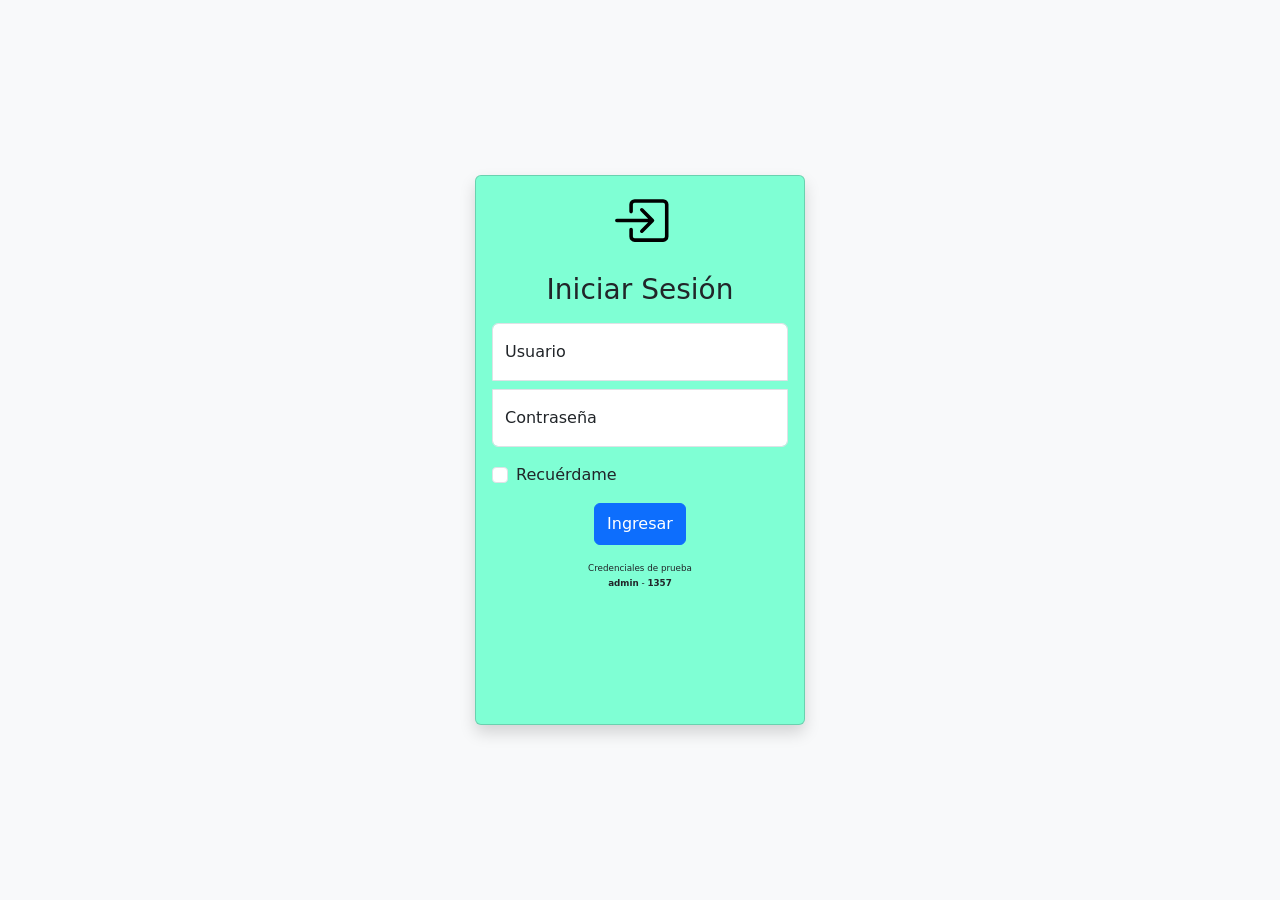
<file: index.html>
<!DOCTYPE html>
<html lang="es">

<head>
  <meta charset="UTF-8">
  <meta name="viewport" content="width=device-width, initial-scale=1.0">
  <title>Inicio de Sesión</title>
  <link href="https://cdn.jsdelivr.net/npm/bootstrap@5.3.0/dist/css/bootstrap.min.css" rel="stylesheet">
  <link rel="stylesheet" href="https://cdn.jsdelivr.net/npm/bootstrap-icons@1.10.5/font/bootstrap-icons.css">
  <link rel="stylesheet" href="css/style.css">
</head>

<body class="d-flex align-items-center py-4 bg-body-tertiary text-center">
  <main class="form-signin w-100 m-auto card shadow inicio_sesion">
    <form class="loginForm">
      <div class="text-center mb-4">
        <div id="logoContainer" style="width:72px; height:57px; display:flex; align-items:center; justify-content:center; margin:0 auto;">
          <img src="img/box-arrow-in-right.svg" alt="Logo" width="72" height="57">
        </div>
      </div>
      <h1 class="h3 mb-3 fw-normal">Iniciar Sesión</h1>
      <div class="form-floating mb-2">
        <input type="text" class="form-control" id="usuario" placeholder="Usuario">
        <label for="usuario">Usuario</label>
      </div>
      <div class="form-floating mb-3">
        <input type="password" class="form-control" id="contrasena" placeholder="Contraseña">
        <label for="contrasena">Contraseña</label>
      </div>
      <div class="form-check text-start my-3">
        <input class="form-check-input" type="checkbox" value="remember-me" id="checkDefault">
        <label class="form-check-label" for="checkDefault">Recuérdame</label>
      </div>
      <button class="btn btn-primary py-2" type="button" id="btnLogin">Ingresar</button>
      <div class="mensaje_credenciales" style="font-size: x-small;">
        <br>
        <small>Credenciales de prueba</small><br>
        <small><strong>admin</strong> - <strong>1357</strong></small>
      </div>
      <div id="alertContainer"></div>
    </form>
  </main>
  <script src="js/login.js"></script>
</body>

</html>
</file>
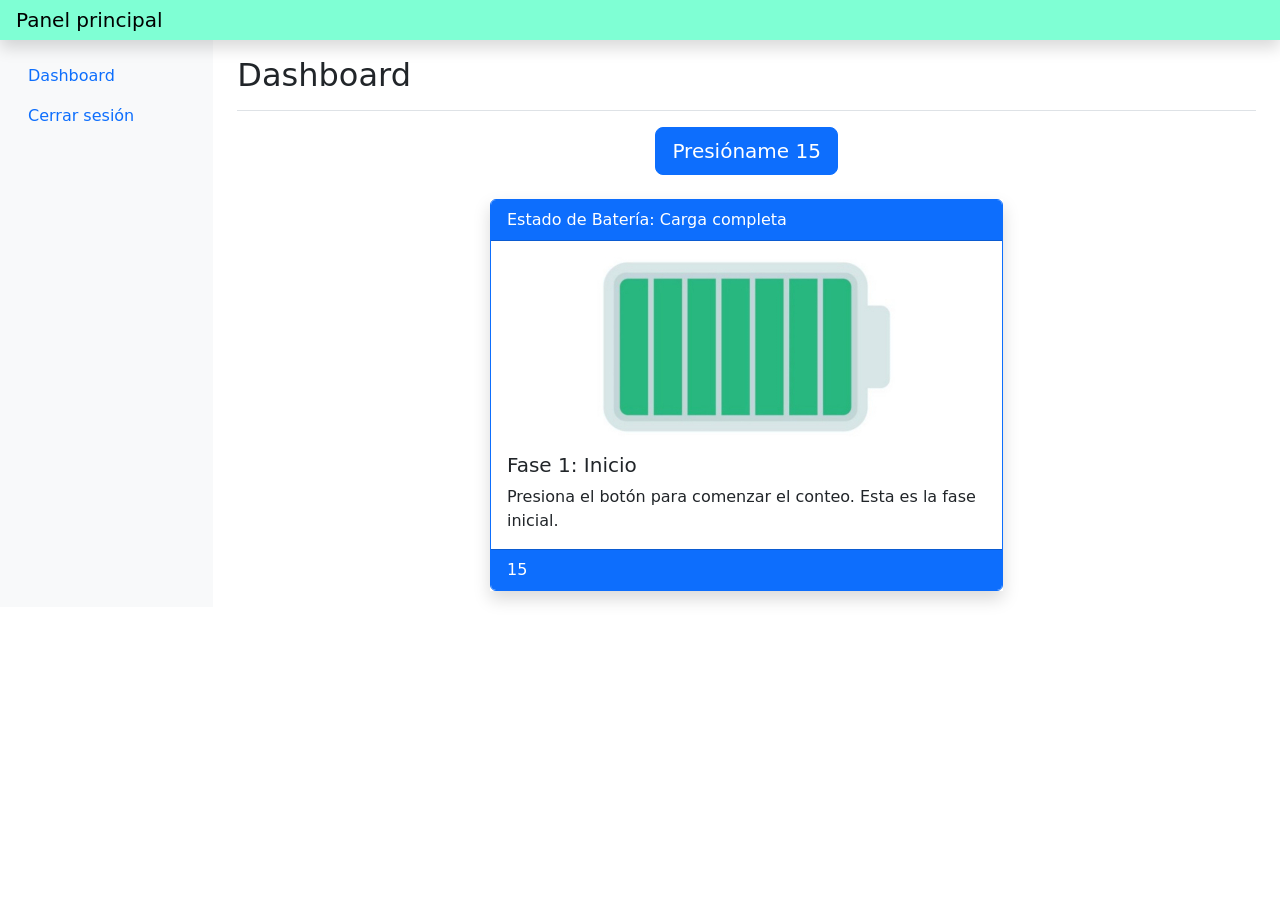
<file: dashboard.html>
<!DOCTYPE html>
<html lang="es">
<head>
  <meta charset="UTF-8">
  <meta name="viewport" content="width=device-width, initial-scale=1.0">
  <title>Dashboard</title>
  <link href="https://cdn.jsdelivr.net/npm/bootstrap@5.3.0/dist/css/bootstrap.min.css" rel="stylesheet">
  <link rel="stylesheet" href="css/style.css">
</head>
<body>
  <header class="navbar navbar-light sticky-top flex-md-nowrap p-0 shadow" style="background-color: aquamarine;">
    <a class="navbar-brand col-md-3 col-lg-2 me-0 px-3" href="#">Panel principal</a>
  </header>

  <div class="container-fluid">
    <div class="row">
      <nav id="sidebarMenu" class="col-md-3 col-lg-2 d-md-block bg-light sidebar collapse">
        <div class="position-sticky pt-3">
          <ul class="nav flex-column">
            <li class="nav-item">
              <a class="nav-link active" href="dashboard.html">
                <span data-feather="home"></span>
                Dashboard
              </a>
            </li>
            <li class="nav-item">
              <a class="nav-link" href="index.html">
                <span data-feather="file"></span>
                Cerrar sesión
              </a>
            </li>
          </ul>
        </div>
      </nav>

      <main class="col-md-9 ms-sm-auto col-lg-10 px-md-4 mb-3">
        <div class="d-flex justify-content-between flex-wrap flex-md-nowrap align-items-center pt-3 pb-2 mb-3 border-bottom">
          <h1 class="h2">Dashboard</h1>
        </div>

        <div class="row justify-content-center">
          <div class="col-md-6 text-center">
            <button id="btnPresioname" class="btn btn-primary btn-lg">Presióname 15</button>
          </div>
        </div>

        <div class="row mt-4 justify-content-center px-2">
          <div class="col-md-6 card_shadow shadow">
            <div id="miCard" class="card border-primary">
              <div class="card-header" id="cardHeader">Estado Inicial</div>
              <div class="card-body">
                <img id="cardImg" src="img/bateria_full.jpg" class="img-fluid mb-3 img-center" alt="Imagen de la fase">
                <h5 class="card-title" id="cardTitle">Fase 1: Inicio</h5>
                <p class="card-text" id="cardDesc">Presiona el botón para comenzar el conteo. Esta es la fase inicial.</p>
              </div>
              <div class="card-footer" id="cardFooter">Número actual: 15</div>
            </div>
          </div>
        </div>
      </main>
    </div>
  </div>

  <script src="https://cdn.jsdelivr.net/npm/bootstrap@5.3.0/dist/js/bootstrap.bundle.min.js"></script>
  <script src="js/dashboard.js"></script>
</body>
</html>
</file>
<file: css/style.css>
html,
body {
    margin: auto;
    align-items: center;
    height: 100%;
}

.form-signin {
  max-width: 330px;
  min-height: 550px;
  padding: 1rem;
}

.form-signin .form-floating:focus-within {
  z-index: 2;
}

.form-signin input[type="text"] {
  border-bottom-right-radius: 0;
  border-bottom-left-radius: 0;
}

.form-signin input[type="password"] {
  border-top-left-radius: 0;
  border-top-right-radius: 0;
}

.inicio_sesion {
  background-color: aquamarine;
}

.card_shadow {
  padding-right: unset;
  padding-left: unset;
}

.logo-error {
  filter: hue-rotate(300deg);
}

.card {
  transition: all 0.3s ease;
}

.btn {
  transition: all 0.3s ease;
}

.img-center {
  display: block;
  margin-left: auto;
  margin-right: auto;
}
</file>
